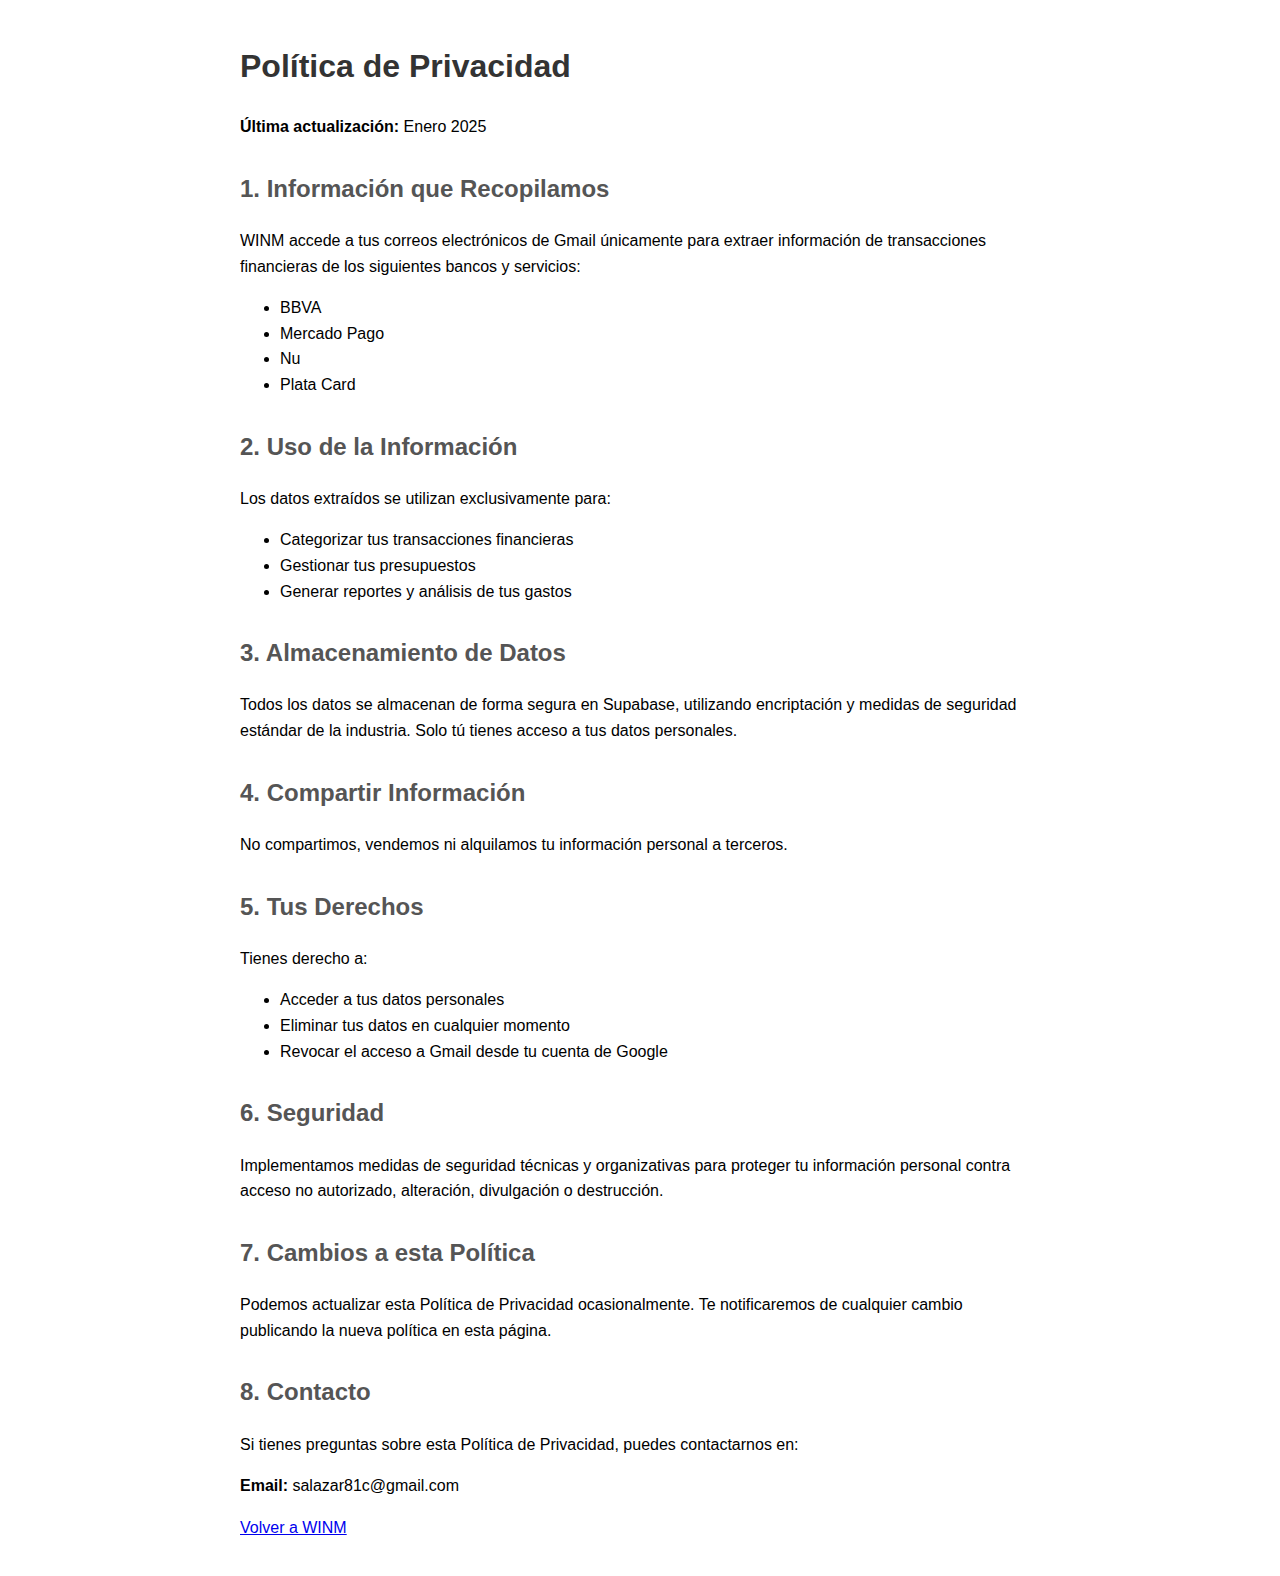
<file: privacy-policy.html>
<!DOCTYPE html>
<html lang="es">
<head>
    <meta charset="UTF-8">
    <meta name="viewport" content="width=device-width, initial-scale=1.0">
    <title>Política de Privacidad - WINM</title>
    <style>
        body {
            font-family: Arial, sans-serif;
            max-width: 800px;
            margin: 0 auto;
            padding: 20px;
            line-height: 1.6;
        }
        h1 { color: #333; }
        h2 { color: #555; margin-top: 30px; }
    </style>
</head>
<body>
    <h1>Política de Privacidad</h1>
    <p><strong>Última actualización:</strong> Enero 2025</p>
    
    <h2>1. Información que Recopilamos</h2>
    <p>WINM accede a tus correos electrónicos de Gmail únicamente para extraer información de transacciones financieras de los siguientes bancos y servicios:</p>
    <ul>
        <li>BBVA</li>
        <li>Mercado Pago</li>
        <li>Nu</li>
        <li>Plata Card</li>
    </ul>
    
    <h2>2. Uso de la Información</h2>
    <p>Los datos extraídos se utilizan exclusivamente para:</p>
    <ul>
        <li>Categorizar tus transacciones financieras</li>
        <li>Gestionar tus presupuestos</li>
        <li>Generar reportes y análisis de tus gastos</li>
    </ul>
    
    <h2>3. Almacenamiento de Datos</h2>
    <p>Todos los datos se almacenan de forma segura en Supabase, utilizando encriptación y medidas de seguridad estándar de la industria. Solo tú tienes acceso a tus datos personales.</p>
    
    <h2>4. Compartir Información</h2>
    <p>No compartimos, vendemos ni alquilamos tu información personal a terceros.</p>
    
    <h2>5. Tus Derechos</h2>
    <p>Tienes derecho a:</p>
    <ul>
        <li>Acceder a tus datos personales</li>
        <li>Eliminar tus datos en cualquier momento</li>
        <li>Revocar el acceso a Gmail desde tu cuenta de Google</li>
    </ul>
    
    <h2>6. Seguridad</h2>
    <p>Implementamos medidas de seguridad técnicas y organizativas para proteger tu información personal contra acceso no autorizado, alteración, divulgación o destrucción.</p>
    
    <h2>7. Cambios a esta Política</h2>
    <p>Podemos actualizar esta Política de Privacidad ocasionalmente. Te notificaremos de cualquier cambio publicando la nueva política en esta página.</p>
    
    <h2>8. Contacto</h2>
    <p>Si tienes preguntas sobre esta Política de Privacidad, puedes contactarnos en:</p>
    <p><strong>Email:</strong> salazar81c@gmail.com</p>
    
    <p><a href="/WINM/">Volver a WINM</a></p>
</body>
</html>
</file>
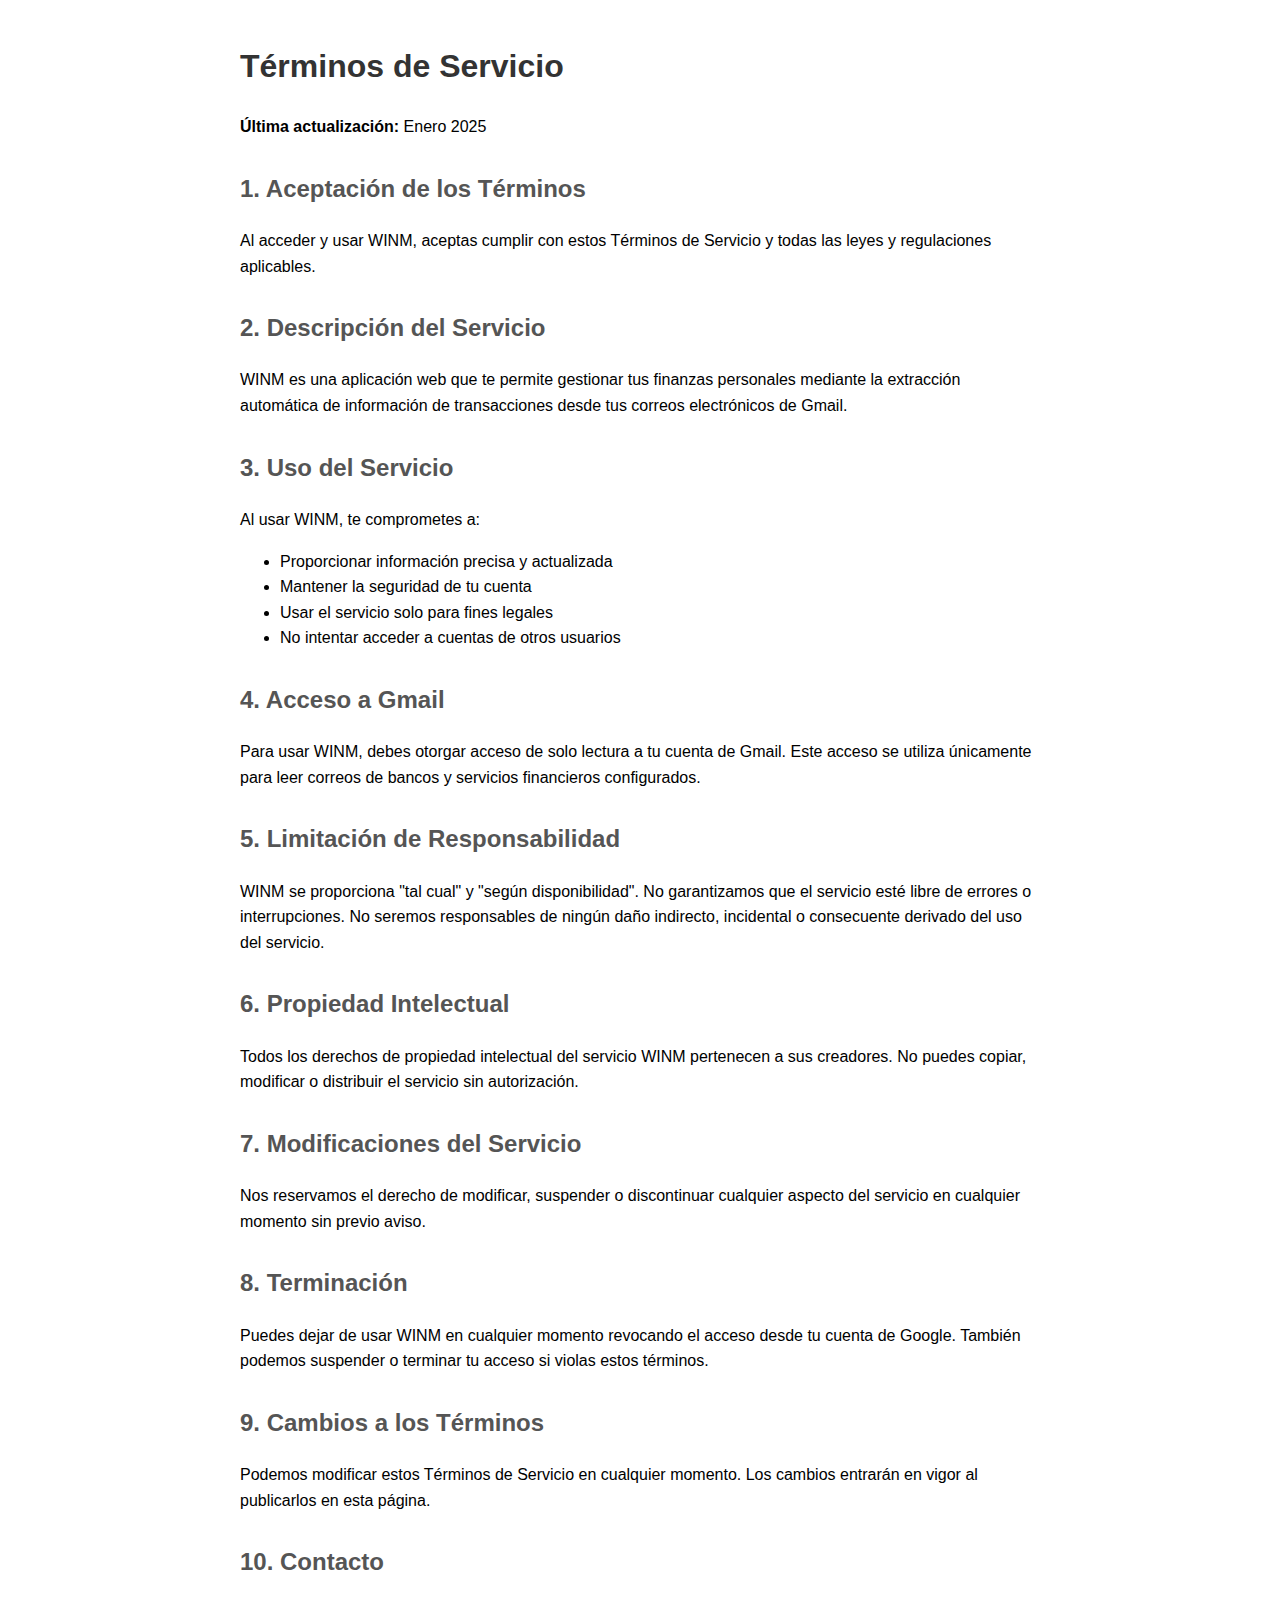
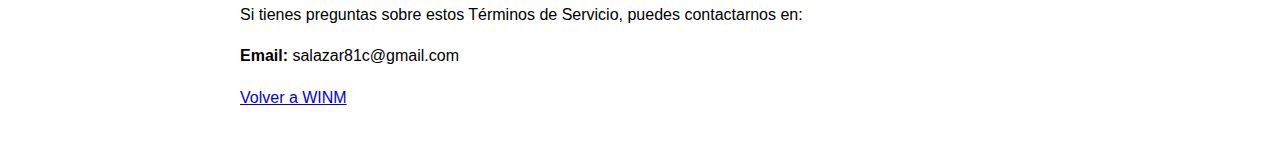
<file: terms-of-service.html>
<!DOCTYPE html>
<html lang="es">
<head>
    <meta charset="UTF-8">
    <meta name="viewport" content="width=device-width, initial-scale=1.0">
    <title>Términos de Servicio - WINM</title>
    <style>
        body {
            font-family: Arial, sans-serif;
            max-width: 800px;
            margin: 0 auto;
            padding: 20px;
            line-height: 1.6;
        }
        h1 { color: #333; }
        h2 { color: #555; margin-top: 30px; }
    </style>
</head>
<body>
    <h1>Términos de Servicio</h1>
    <p><strong>Última actualización:</strong> Enero 2025</p>
    
    <h2>1. Aceptación de los Términos</h2>
    <p>Al acceder y usar WINM, aceptas cumplir con estos Términos de Servicio y todas las leyes y regulaciones aplicables.</p>
    
    <h2>2. Descripción del Servicio</h2>
    <p>WINM es una aplicación web que te permite gestionar tus finanzas personales mediante la extracción automática de información de transacciones desde tus correos electrónicos de Gmail.</p>
    
    <h2>3. Uso del Servicio</h2>
    <p>Al usar WINM, te comprometes a:</p>
    <ul>
        <li>Proporcionar información precisa y actualizada</li>
        <li>Mantener la seguridad de tu cuenta</li>
        <li>Usar el servicio solo para fines legales</li>
        <li>No intentar acceder a cuentas de otros usuarios</li>
    </ul>
    
    <h2>4. Acceso a Gmail</h2>
    <p>Para usar WINM, debes otorgar acceso de solo lectura a tu cuenta de Gmail. Este acceso se utiliza únicamente para leer correos de bancos y servicios financieros configurados.</p>
    
    <h2>5. Limitación de Responsabilidad</h2>
    <p>WINM se proporciona "tal cual" y "según disponibilidad". No garantizamos que el servicio esté libre de errores o interrupciones. No seremos responsables de ningún daño indirecto, incidental o consecuente derivado del uso del servicio.</p>
    
    <h2>6. Propiedad Intelectual</h2>
    <p>Todos los derechos de propiedad intelectual del servicio WINM pertenecen a sus creadores. No puedes copiar, modificar o distribuir el servicio sin autorización.</p>
    
    <h2>7. Modificaciones del Servicio</h2>
    <p>Nos reservamos el derecho de modificar, suspender o discontinuar cualquier aspecto del servicio en cualquier momento sin previo aviso.</p>
    
    <h2>8. Terminación</h2>
    <p>Puedes dejar de usar WINM en cualquier momento revocando el acceso desde tu cuenta de Google. También podemos suspender o terminar tu acceso si violas estos términos.</p>
    
    <h2>9. Cambios a los Términos</h2>
    <p>Podemos modificar estos Términos de Servicio en cualquier momento. Los cambios entrarán en vigor al publicarlos en esta página.</p>
    
    <h2>10. Contacto</h2>
    <p>Si tienes preguntas sobre estos Términos de Servicio, puedes contactarnos en:</p>
    <p><strong>Email:</strong> salazar81c@gmail.com</p>
    
    <p><a href="/WINM/">Volver a WINM</a></p>
</body>
</html>
</file>
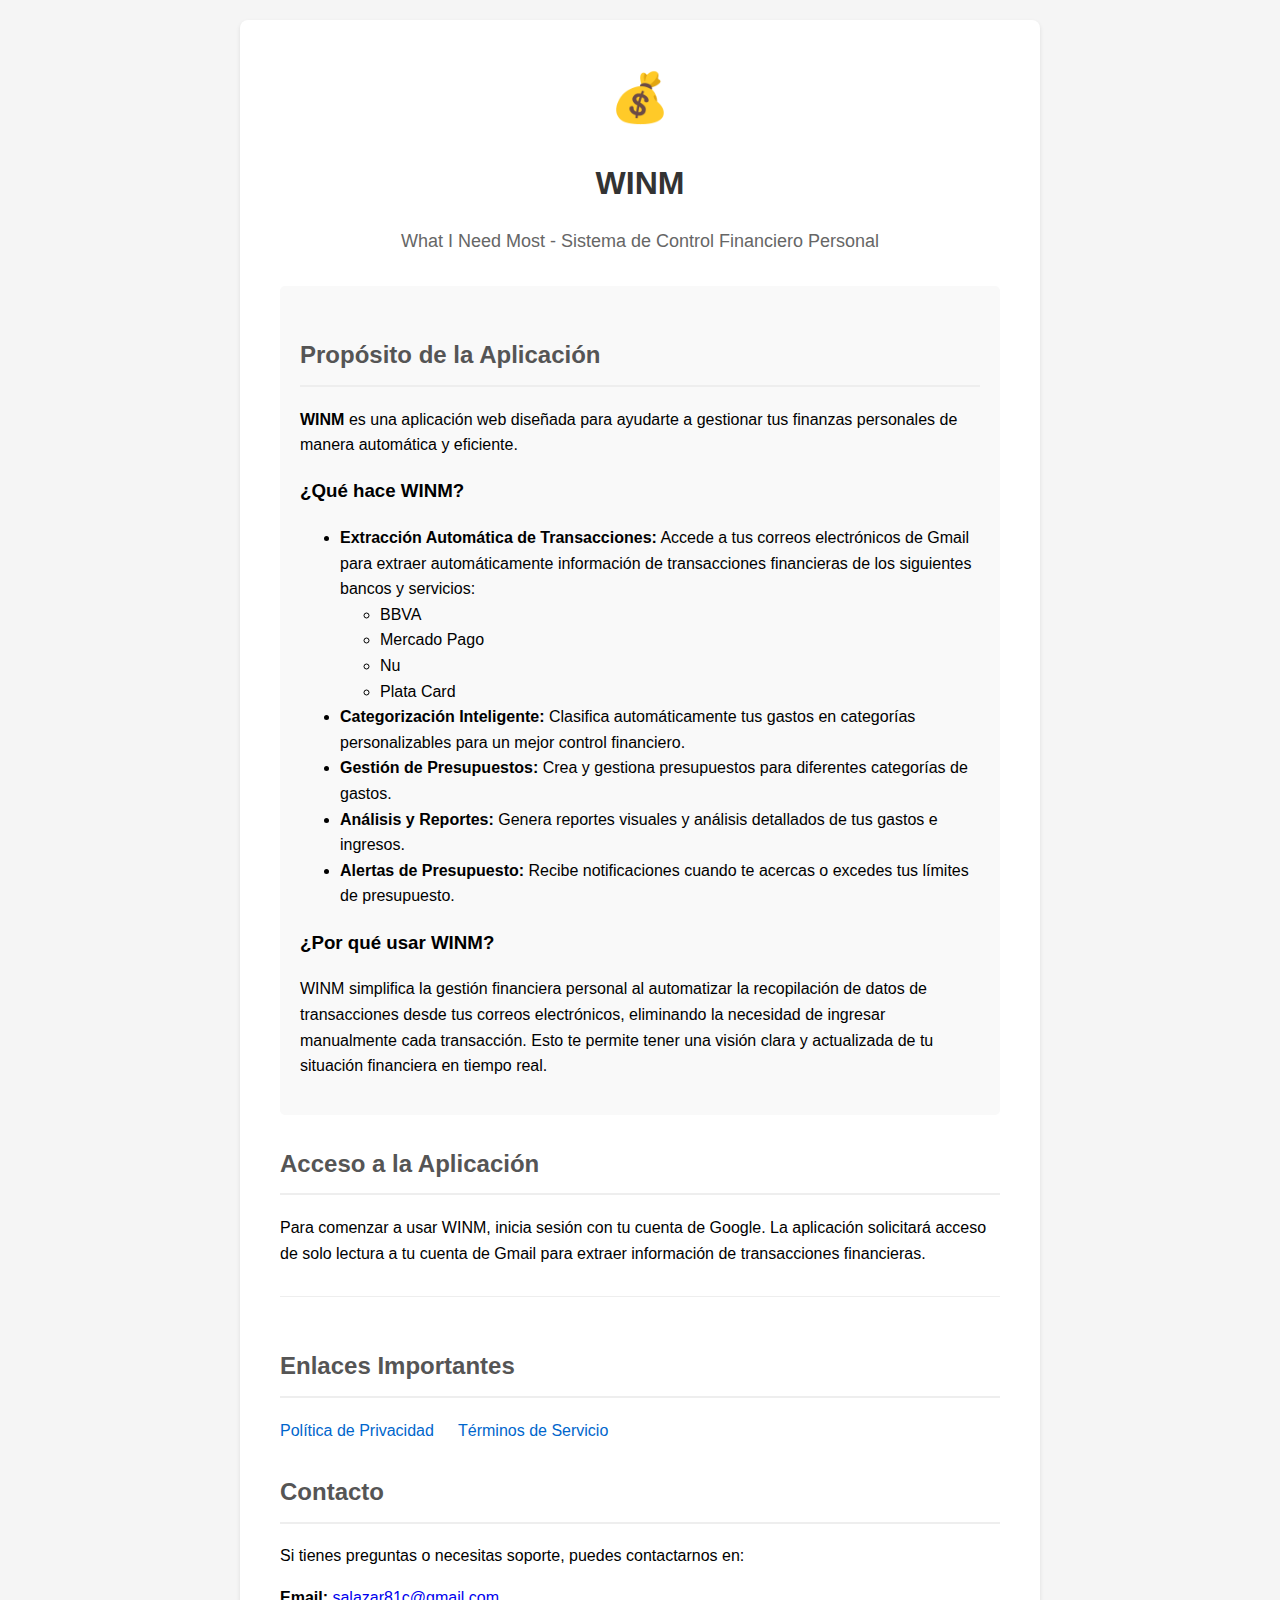
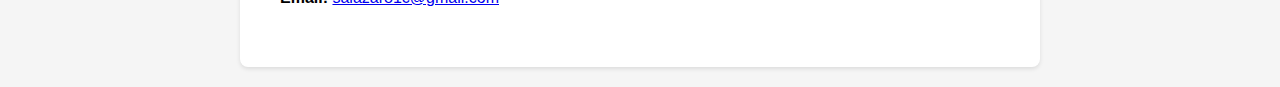
<file: docs/homepage.html>
<!DOCTYPE html>
<html lang="es">
<head>
    <meta charset="UTF-8">
    <meta name="viewport" content="width=device-width, initial-scale=1.0">
    <title>WINM - What I Need Most</title>
    <style>
        body {
            font-family: Arial, sans-serif;
            max-width: 800px;
            margin: 0 auto;
            padding: 20px;
            line-height: 1.6;
            background-color: #f5f5f5;
        }
        .container {
            background: white;
            padding: 40px;
            border-radius: 8px;
            box-shadow: 0 2px 4px rgba(0,0,0,0.1);
        }
        h1 { 
            color: #333; 
            text-align: center;
            margin-bottom: 10px;
        }
        .subtitle {
            text-align: center;
            color: #666;
            font-size: 18px;
            margin-bottom: 30px;
        }
        h2 { 
            color: #555; 
            margin-top: 30px;
            border-bottom: 2px solid #eee;
            padding-bottom: 10px;
        }
        .purpose {
            background-color: #f9f9f9;
            padding: 20px;
            border-radius: 5px;
            margin: 20px 0;
        }
        .links {
            margin-top: 30px;
            padding-top: 20px;
            border-top: 1px solid #eee;
        }
        .links a {
            color: #0066cc;
            text-decoration: none;
            margin-right: 20px;
        }
        .links a:hover {
            text-decoration: underline;
        }
        .logo {
            text-align: center;
            font-size: 48px;
            margin-bottom: 20px;
        }
    </style>
</head>
<body>
    <div class="container">
        <div class="logo">💰</div>
        <h1>WINM</h1>
        <p class="subtitle">What I Need Most - Sistema de Control Financiero Personal</p>
        
        <div class="purpose">
            <h2>Propósito de la Aplicación</h2>
            <p><strong>WINM</strong> es una aplicación web diseñada para ayudarte a gestionar tus finanzas personales de manera automática y eficiente.</p>
            
            <h3>¿Qué hace WINM?</h3>
            <ul>
                <li><strong>Extracción Automática de Transacciones:</strong> Accede a tus correos electrónicos de Gmail para extraer automáticamente información de transacciones financieras de los siguientes bancos y servicios:
                    <ul>
                        <li>BBVA</li>
                        <li>Mercado Pago</li>
                        <li>Nu</li>
                        <li>Plata Card</li>
                    </ul>
                </li>
                <li><strong>Categorización Inteligente:</strong> Clasifica automáticamente tus gastos en categorías personalizables para un mejor control financiero.</li>
                <li><strong>Gestión de Presupuestos:</strong> Crea y gestiona presupuestos para diferentes categorías de gastos.</li>
                <li><strong>Análisis y Reportes:</strong> Genera reportes visuales y análisis detallados de tus gastos e ingresos.</li>
                <li><strong>Alertas de Presupuesto:</strong> Recibe notificaciones cuando te acercas o excedes tus límites de presupuesto.</li>
            </ul>
            
            <h3>¿Por qué usar WINM?</h3>
            <p>WINM simplifica la gestión financiera personal al automatizar la recopilación de datos de transacciones desde tus correos electrónicos, eliminando la necesidad de ingresar manualmente cada transacción. Esto te permite tener una visión clara y actualizada de tu situación financiera en tiempo real.</p>
        </div>

        <h2>Acceso a la Aplicación</h2>
        <p>Para comenzar a usar WINM, inicia sesión con tu cuenta de Google. La aplicación solicitará acceso de solo lectura a tu cuenta de Gmail para extraer información de transacciones financieras.</p>
        
        <div class="links">
            <h2>Enlaces Importantes</h2>
            <p>
                <a href="https://turquoise-marni-22.tiiny.site" target="_blank">Política de Privacidad</a>
                <a href="https://violet-ruthie-5.tiiny.site" target="_blank">Términos de Servicio</a>
            </p>
        </div>

        <h2>Contacto</h2>
        <p>Si tienes preguntas o necesitas soporte, puedes contactarnos en:</p>
        <p><strong>Email:</strong> <a href="mailto:salazar81c@gmail.com">salazar81c@gmail.com</a></p>
    </div>
</body>
</html>
</file>
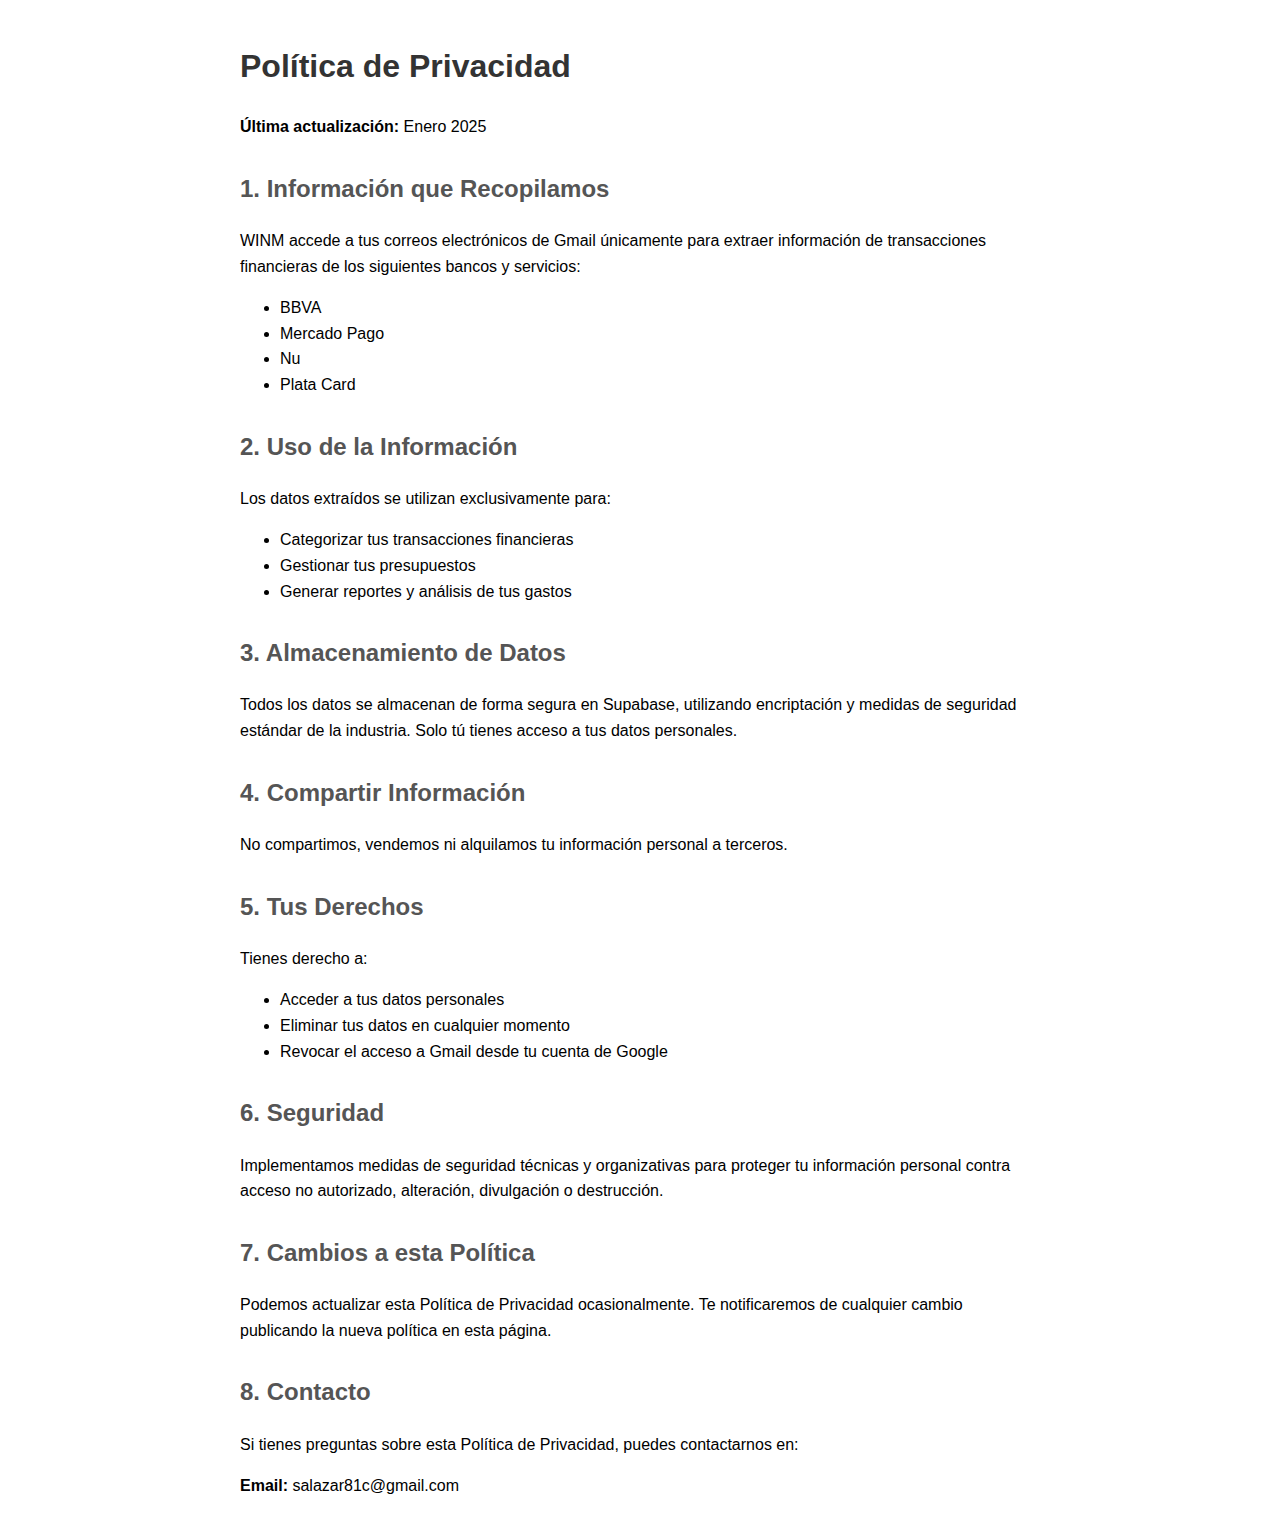
<file: docs/privacy-policy.html>
<!DOCTYPE html>
<html lang="es">
<head>
    <meta charset="UTF-8">
    <meta name="viewport" content="width=device-width, initial-scale=1.0">
    <title>Política de Privacidad - WINM</title>
    <style>
        body {
            font-family: Arial, sans-serif;
            max-width: 800px;
            margin: 0 auto;
            padding: 20px;
            line-height: 1.6;
        }
        h1 { color: #333; }
        h2 { color: #555; margin-top: 30px; }
    </style>
</head>
<body>
    <h1>Política de Privacidad</h1>
    <p><strong>Última actualización:</strong> Enero 2025</p>
    
    <h2>1. Información que Recopilamos</h2>
    <p>WINM accede a tus correos electrónicos de Gmail únicamente para extraer información de transacciones financieras de los siguientes bancos y servicios:</p>
    <ul>
        <li>BBVA</li>
        <li>Mercado Pago</li>
        <li>Nu</li>
        <li>Plata Card</li>
    </ul>
    
    <h2>2. Uso de la Información</h2>
    <p>Los datos extraídos se utilizan exclusivamente para:</p>
    <ul>
        <li>Categorizar tus transacciones financieras</li>
        <li>Gestionar tus presupuestos</li>
        <li>Generar reportes y análisis de tus gastos</li>
    </ul>
    
    <h2>3. Almacenamiento de Datos</h2>
    <p>Todos los datos se almacenan de forma segura en Supabase, utilizando encriptación y medidas de seguridad estándar de la industria. Solo tú tienes acceso a tus datos personales.</p>
    
    <h2>4. Compartir Información</h2>
    <p>No compartimos, vendemos ni alquilamos tu información personal a terceros.</p>
    
    <h2>5. Tus Derechos</h2>
    <p>Tienes derecho a:</p>
    <ul>
        <li>Acceder a tus datos personales</li>
        <li>Eliminar tus datos en cualquier momento</li>
        <li>Revocar el acceso a Gmail desde tu cuenta de Google</li>
    </ul>
    
    <h2>6. Seguridad</h2>
    <p>Implementamos medidas de seguridad técnicas y organizativas para proteger tu información personal contra acceso no autorizado, alteración, divulgación o destrucción.</p>
    
    <h2>7. Cambios a esta Política</h2>
    <p>Podemos actualizar esta Política de Privacidad ocasionalmente. Te notificaremos de cualquier cambio publicando la nueva política en esta página.</p>
    
    <h2>8. Contacto</h2>
    <p>Si tienes preguntas sobre esta Política de Privacidad, puedes contactarnos en:</p>
    <p><strong>Email:</strong> salazar81c@gmail.com</p>
</body>
</html>
</file>
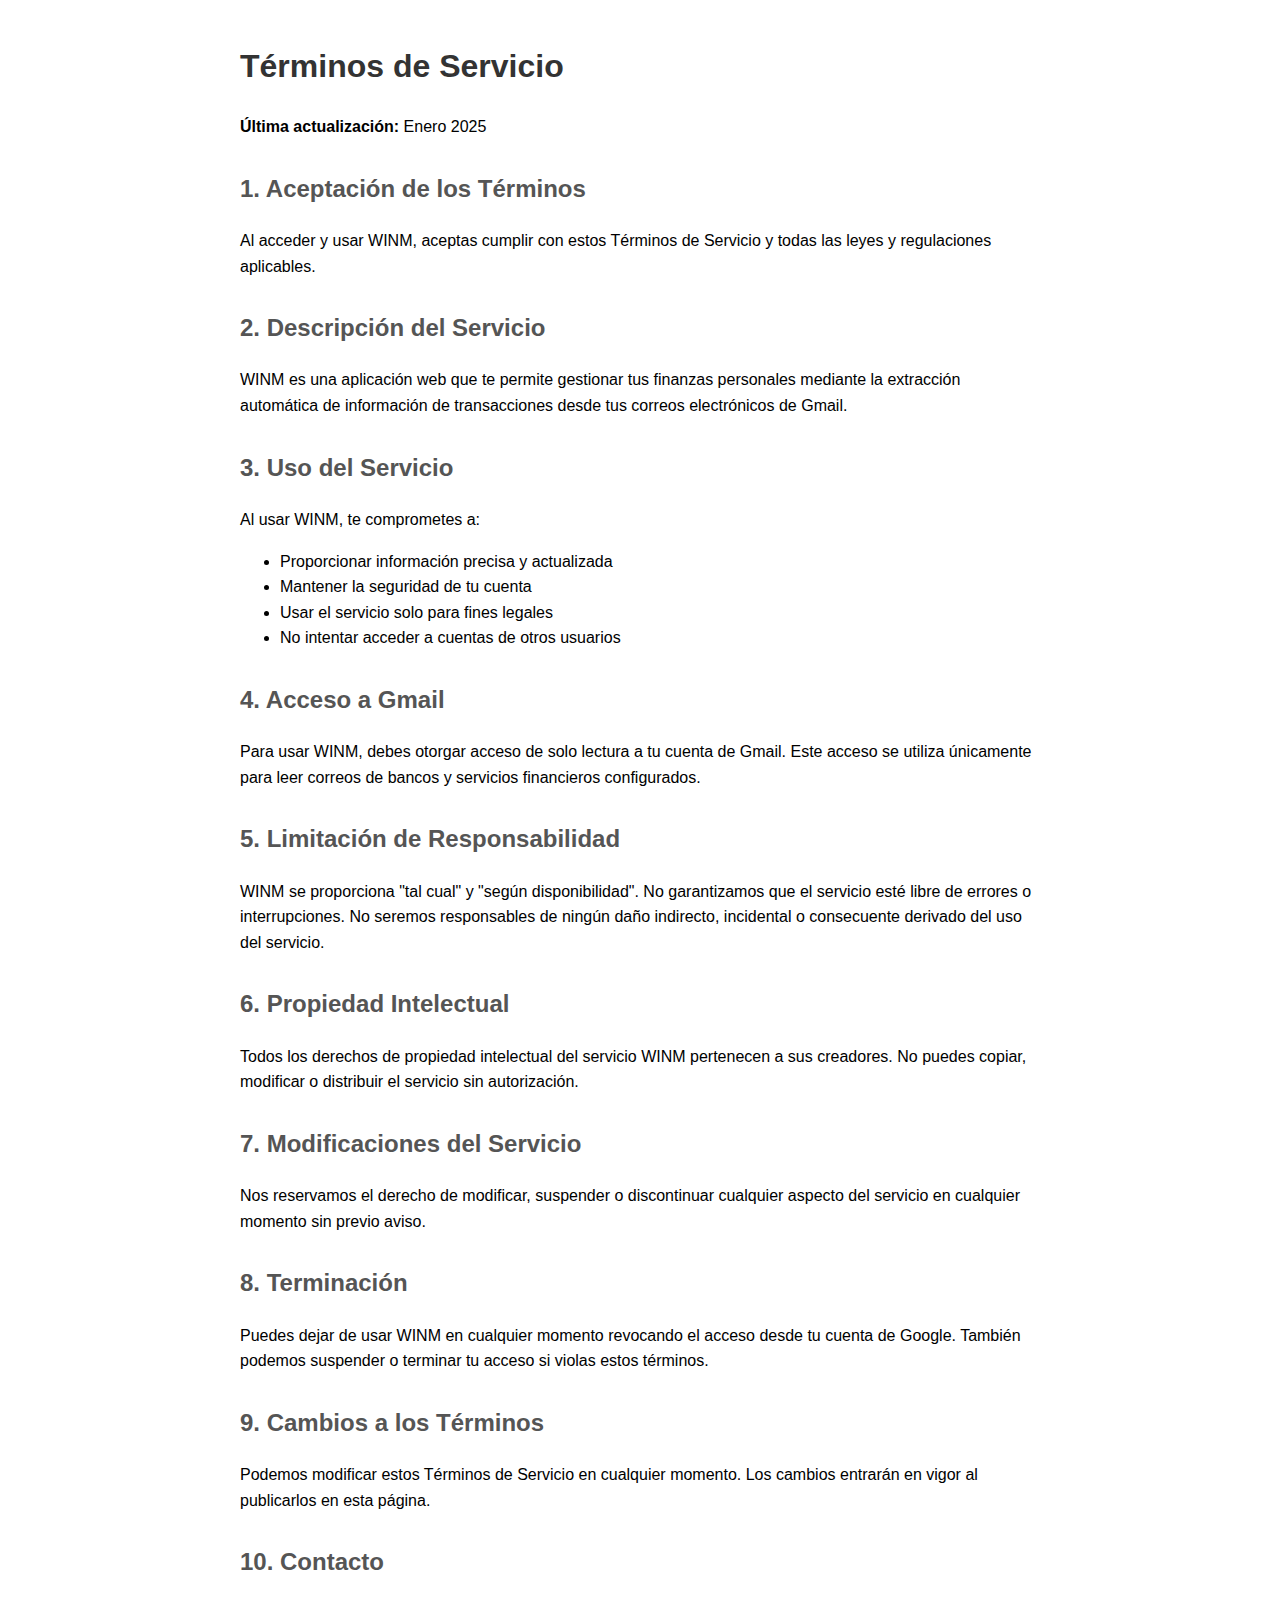
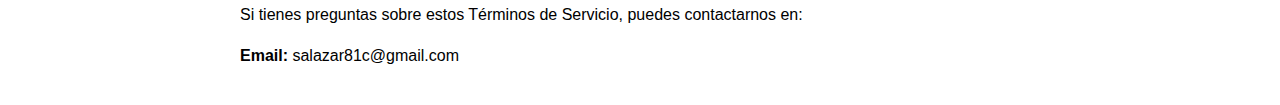
<file: docs/terms-of-service.html>
<!DOCTYPE html>
<html lang="es">
<head>
    <meta charset="UTF-8">
    <meta name="viewport" content="width=device-width, initial-scale=1.0">
    <title>Términos de Servicio - WINM</title>
    <style>
        body {
            font-family: Arial, sans-serif;
            max-width: 800px;
            margin: 0 auto;
            padding: 20px;
            line-height: 1.6;
        }
        h1 { color: #333; }
        h2 { color: #555; margin-top: 30px; }
    </style>
</head>
<body>
    <h1>Términos de Servicio</h1>
    <p><strong>Última actualización:</strong> Enero 2025</p>
    
    <h2>1. Aceptación de los Términos</h2>
    <p>Al acceder y usar WINM, aceptas cumplir con estos Términos de Servicio y todas las leyes y regulaciones aplicables.</p>
    
    <h2>2. Descripción del Servicio</h2>
    <p>WINM es una aplicación web que te permite gestionar tus finanzas personales mediante la extracción automática de información de transacciones desde tus correos electrónicos de Gmail.</p>
    
    <h2>3. Uso del Servicio</h2>
    <p>Al usar WINM, te comprometes a:</p>
    <ul>
        <li>Proporcionar información precisa y actualizada</li>
        <li>Mantener la seguridad de tu cuenta</li>
        <li>Usar el servicio solo para fines legales</li>
        <li>No intentar acceder a cuentas de otros usuarios</li>
    </ul>
    
    <h2>4. Acceso a Gmail</h2>
    <p>Para usar WINM, debes otorgar acceso de solo lectura a tu cuenta de Gmail. Este acceso se utiliza únicamente para leer correos de bancos y servicios financieros configurados.</p>
    
    <h2>5. Limitación de Responsabilidad</h2>
    <p>WINM se proporciona "tal cual" y "según disponibilidad". No garantizamos que el servicio esté libre de errores o interrupciones. No seremos responsables de ningún daño indirecto, incidental o consecuente derivado del uso del servicio.</p>
    
    <h2>6. Propiedad Intelectual</h2>
    <p>Todos los derechos de propiedad intelectual del servicio WINM pertenecen a sus creadores. No puedes copiar, modificar o distribuir el servicio sin autorización.</p>
    
    <h2>7. Modificaciones del Servicio</h2>
    <p>Nos reservamos el derecho de modificar, suspender o discontinuar cualquier aspecto del servicio en cualquier momento sin previo aviso.</p>
    
    <h2>8. Terminación</h2>
    <p>Puedes dejar de usar WINM en cualquier momento revocando el acceso desde tu cuenta de Google. También podemos suspender o terminar tu acceso si violas estos términos.</p>
    
    <h2>9. Cambios a los Términos</h2>
    <p>Podemos modificar estos Términos de Servicio en cualquier momento. Los cambios entrarán en vigor al publicarlos en esta página.</p>
    
    <h2>10. Contacto</h2>
    <p>Si tienes preguntas sobre estos Términos de Servicio, puedes contactarnos en:</p>
    <p><strong>Email:</strong> salazar81c@gmail.com</p>
</body>
</html>
</file>
